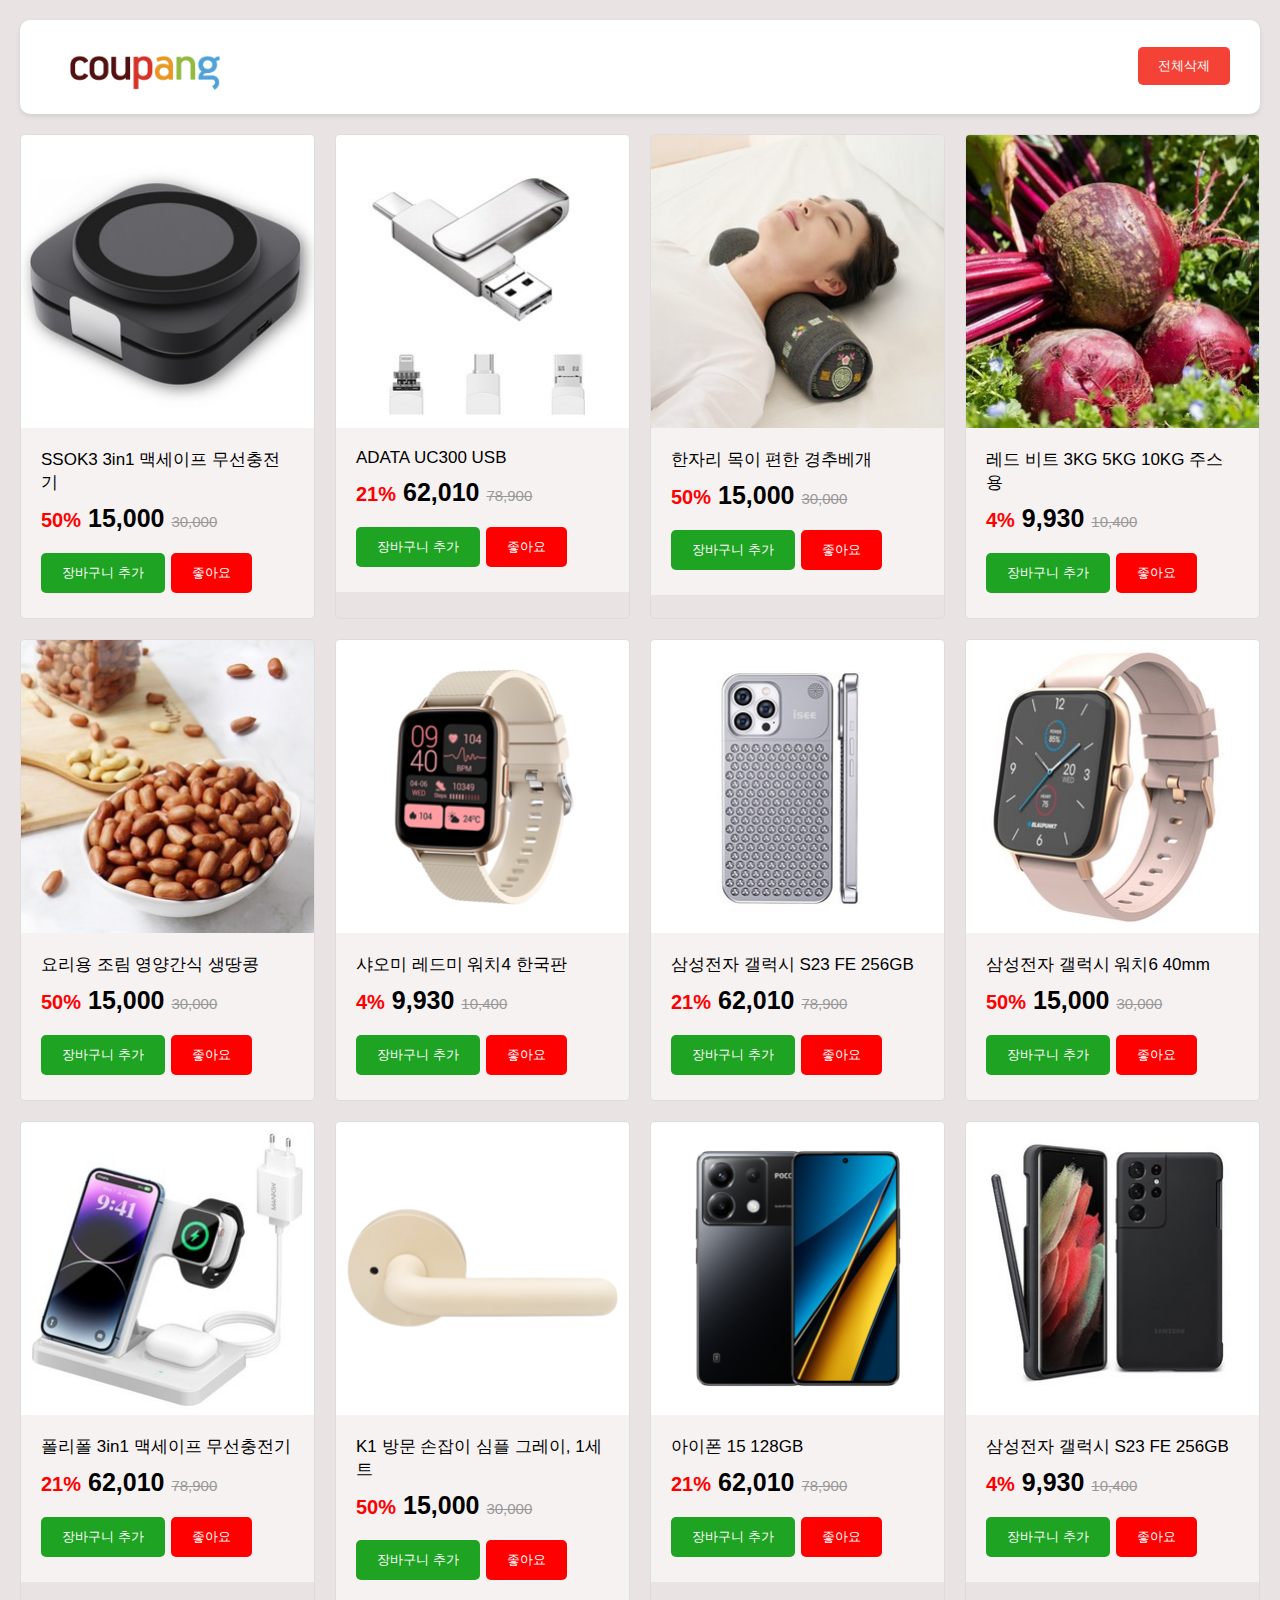
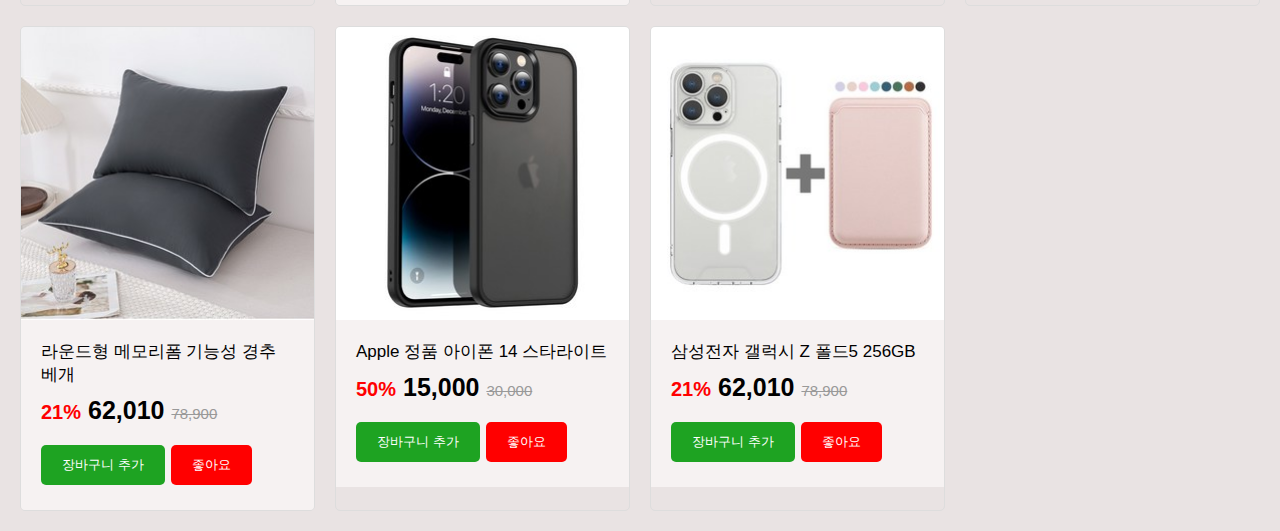
<file: index.html>
<!DOCTYPE html>
<html lang="en">

<head>
    <meta charset="UTF-8">
    <meta name="viewport" content="width=device-width, initial-scale=1.0">
    <title> 임현정 - Shopping Cart / like </title>
    <link rel="stylesheet" href="./css/style.css">
    <script src="https://code.jquery.com/jquery-1.12.4.min.js"></script>
    <script src="./js/shop.js"></script>
</head>

<body>
    <!-- #wrap>#cart+.product-container -->
    <div id="wrap">
        <!-- 카트추가 -->


        <div id="nav">
            <div class="logo">
                <a href="#"><img src="./images/logo_coupang_w350.png" alt="쿠팡로고"></a>
            </div>
            <div id="cart">
                <!-- <h2>장바구니</h2> -->
                <!-- button#clear-cart -->
                <button id="clear-cart" onclick="clearCart()">전체삭제</button>
                <!-- ul#clear-items -->
                <ul id="clear-items">
                    <!-- 삭제처리된 li들이 들어옴 -->
                </ul>
            </div>
        </div>


        <!-- 제품 -->

        <div class="product-container">
            <!-- .product>h2+p.price>span.red+span>del -->


            <div class="product">
                <!-- 제품이미지 -->
                <img src="./images/01.jpg" alt="SSOK3 3in1 맥세이프 무선충전기">
                <!-- 내용 -->
                <div class="product-details">
                    <h2>SSOK3 3in1 맥세이프 무선충전기</h2>
                    <p class="price">
                        <span class="red">50%</span> 
                        15,000
                        <span><del>30,000</del></span> 
                    </p>
                    <!-- 장바구니,좋아요 버튼 -->
                    <button onClick="addToCart(this)"> 장바구니 추가 </button>
                    <button class="like-button" onclick="toggleLike(this)"> 좋아요 </button>
                </div>
            </div>

            <div class="product">
                <img src="./images/02.jpg" alt="ADATA UC300 USB">
                <div class="product-details">
                    <h2>ADATA UC300 USB</h2>
                    <p class="price">
                        <span class="red">21%</span>
                        62,010
                        <span><del>78,900</del></span>
                    </p>
                    <!-- 장바구니,좋아요 버튼 -->
                    <button onClick="addToCart(this)"> 장바구니 추가 </button>
                    <button class="like-button" onclick="toggleLike(this)"> 좋아요 </button>
                </div>
            </div>

            <div class="product">
                <img src="./images/03.jpg" alt="한자리 목이 편한 잠잘오는 경추베개">


                <div class="product-details">
                    <h2>한자리 목이 편한 경추베개</h2>
                    <p class="price">
                        <span class="red">50%</span>
                        15,000
                        <span><del>30,000</del></span>
                    </p>
                    <!-- 장바구니,좋아요 버튼 -->
                    <button onClick="addToCart(this)"> 장바구니 추가 </button>
                    <button class="like-button" onclick="toggleLike(this)"> 좋아요 </button>
                </div>
            </div>

            <div class="product">
                <img src="./images/04.jpg" alt="레드 비트 2KG 3KG 5KG 10KG 알비트 햇 주스용">

                <div class="product-details">
                    <h2>레드 비트 3KG 5KG 10KG 주스용</h2>
                    <p class="price">
                        <span class="red">4%</span>
                        9,930
                        <span><del>10,400</del></span>
                    </p>
                    <!-- 장바구니,좋아요 버튼 -->
                    <button onClick="addToCart(this)"> 장바구니 추가 </button>
                    <button class="like-button" onclick="toggleLike(this)"> 좋아요 </button>
                </div>
            </div>

            <div class="product">
                <img src="./images/05.jpg" alt="요리용 조림 밑반찬 영양간식 생땅콩">


                <div class="product-details">
                    <h2>요리용 조림 영양간식 생땅콩</h2>
                    <p class="price">
                        <span class="red">50%</span>
                        15,000
                        <span><del>30,000</del></span>
                    </p>
                    <!-- 장바구니,좋아요 버튼 -->
                    <button onClick="addToCart(this)"> 장바구니 추가 </button>
                    <button class="like-button" onclick="toggleLike(this)"> 좋아요 </button>
                </div>

            </div>

            <div class="product">
                <img src="./images/06.png" alt="샤오미 레드미 워치4 정식 한국판">

                <div class="product-details">
                    <h2>샤오미 레드미 워치4 한국판</h2>
                    <p class="price">
                        <span class="red">4%</span>
                        9,930
                        <span><del>10,400</del></span>
                    </p>
                    <!-- 장바구니,좋아요 버튼 -->
                    <button onClick="addToCart(this)"> 장바구니 추가 </button>
                    <button class="like-button" onclick="toggleLike(this)"> 좋아요 </button>
                </div>
            </div>

            <div class="product">
                <img src="./images/07.jpg" alt="삼성전자 갤럭시 S23 FE 256GB ">
                <div class="product-details">
                    <h2>삼성전자 갤럭시 S23 FE 256GB</h2>
                    <p class="price">
                        <span class="red">21%</span>
                        62,010
                        <span><del>78,900</del></span>
                    </p>
                    <!-- 장바구니,좋아요 버튼 -->
                    <button onClick="addToCart(this)"> 장바구니 추가 </button>
                    <button class="like-button" onclick="toggleLike(this)"> 좋아요 </button>
                </div>

            </div>

            <div class="product">
                <img src="./images/08.jpg" alt="삼성전자 갤럭시 워치6 40mm">

                <div class="product-details">
                    <h2>삼성전자 갤럭시 워치6 40mm</h2>
                    <p class="price">
                        <span class="red">50%</span>
                        15,000
                        <span><del>30,000</del></span>
                    </p>
                    <!-- 장바구니,좋아요 버튼 -->
                    <button onClick="addToCart(this)"> 장바구니 추가 </button>
                    <button class="like-button" onclick="toggleLike(this)"> 좋아요 </button>
                </div>

            </div>

            <div class="product">
                <img src="./images/09.jpg" alt="폴리폴 맥세이프 충전기 3in1 무선충전기">

                <div class="product-details">
                    <h2>폴리폴 3in1 맥세이프 무선충전기</h2>
                    <p class="price">
                        <span class="red">21%</span>
                        62,010
                        <span><del>78,900</del></span>
                    </p>
                    <!-- 장바구니,좋아요 버튼 -->
                    <button onClick="addToCart(this)"> 장바구니 추가 </button>
                    <button class="like-button" onclick="toggleLike(this)"> 좋아요 </button>
                </div>

            </div>

            <div class="product">
                <img src="./images/10.png" alt="K1 방문 손잡이 심플 그레이, 1세트">

                <div class="product-details">
                    <h2>K1 방문 손잡이 심플 그레이, 1세트</h2>
                    <p class="price">
                        <span class="red">50%</span>
                        15,000
                        <span><del>30,000</del></span>
                    </p>
                    <!-- 장바구니,좋아요 버튼 -->
                    <button onClick="addToCart(this)"> 장바구니 추가 </button>
                    <button class="like-button" onclick="toggleLike(this)"> 좋아요 </button>
                </div>
            </div>
            <div class="product">
                <img src="./images/11.png" alt="아이폰 15 128GB">

                <div class="product-details">
                    <h2>아이폰 15 128GB</h2>
                    <p class="price">
                        <span class="red">21%</span>
                        62,010
                        <span><del>78,900</del></span>
                    </p>
                    <!-- 장바구니,좋아요 버튼 -->
                    <button onClick="addToCart(this)"> 장바구니 추가 </button>
                    <button class="like-button" onclick="toggleLike(this)"> 좋아요 </button>
                </div>

            </div>


            <div class="product">
                <img src="./images/12.jpg" alt="삼성전자 갤럭시 S23 FE 256GB ">

                <div class="product-details">
                    <h2>삼성전자 갤럭시 S23 FE 256GB </h2>
                    <p class="price">
                        <span class="red">4%</span>
                        9,930
                        <span><del>10,400</del></span>
                    </p>
                    <!-- 장바구니,좋아요 버튼 -->
                    <button onClick="addToCart(this)"> 장바구니 추가 </button>
                    <button class="like-button" onclick="toggleLike(this)"> 좋아요 </button>
                </div>

            </div>

            <div class="product">
                <img src="./images/13.jpg" alt="라운드형 메모리폼 기능성 경추 베개">

                <div class="product-details">
                    <h2>라운드형 메모리폼 기능성 경추 베개</h2>
                    <p class="price">
                        <span class="red">21%</span>
                        62,010
                        <span><del>78,900</del></span>
                    </p>
                    <!-- 장바구니,좋아요 버튼 -->
                    <button onClick="addToCart(this)"> 장바구니 추가 </button>
                    <button class="like-button" onclick="toggleLike(this)"> 좋아요 </button>
                </div>

            </div>

            <div class="product">
                <img src="./images/14.jpg" alt="Apple 정품 아이폰 14 자급제 스타라이트">

                <div class="product-details">
                    <h2>Apple 정품 아이폰 14 스타라이트</h2>
                    <p class="price">
                        <span class="red">50%</span>
                        15,000
                        <span><del>30,000</del></span>
                    </p>
                    <!-- 장바구니,좋아요 버튼 -->
                    <button onClick="addToCart(this)"> 장바구니 추가 </button>
                    <button class="like-button" onclick="toggleLike(this)"> 좋아요 </button>
                </div>
            </div>


            <div class="product">
                <img src="./images/15.jpg" alt="삼성전자 갤럭시 Z 폴드5 256GB">

                <div class="product-details">
                    <h2>삼성전자 갤럭시 Z 폴드5 256GB</h2>
                    <p class="price">
                        <span class="red">21%</span>
                        62,010
                        <span><del>78,900</del></span>
                    </p>
                    <!-- 장바구니,좋아요 버튼 -->
                    <button onClick="addToCart(this)"> 장바구니 추가 </button>
                    <button class="like-button" onclick="toggleLike(this)"> 좋아요 </button>
                </div>

            </div>
        </div>
    </div>
</body>

</html>
</file>
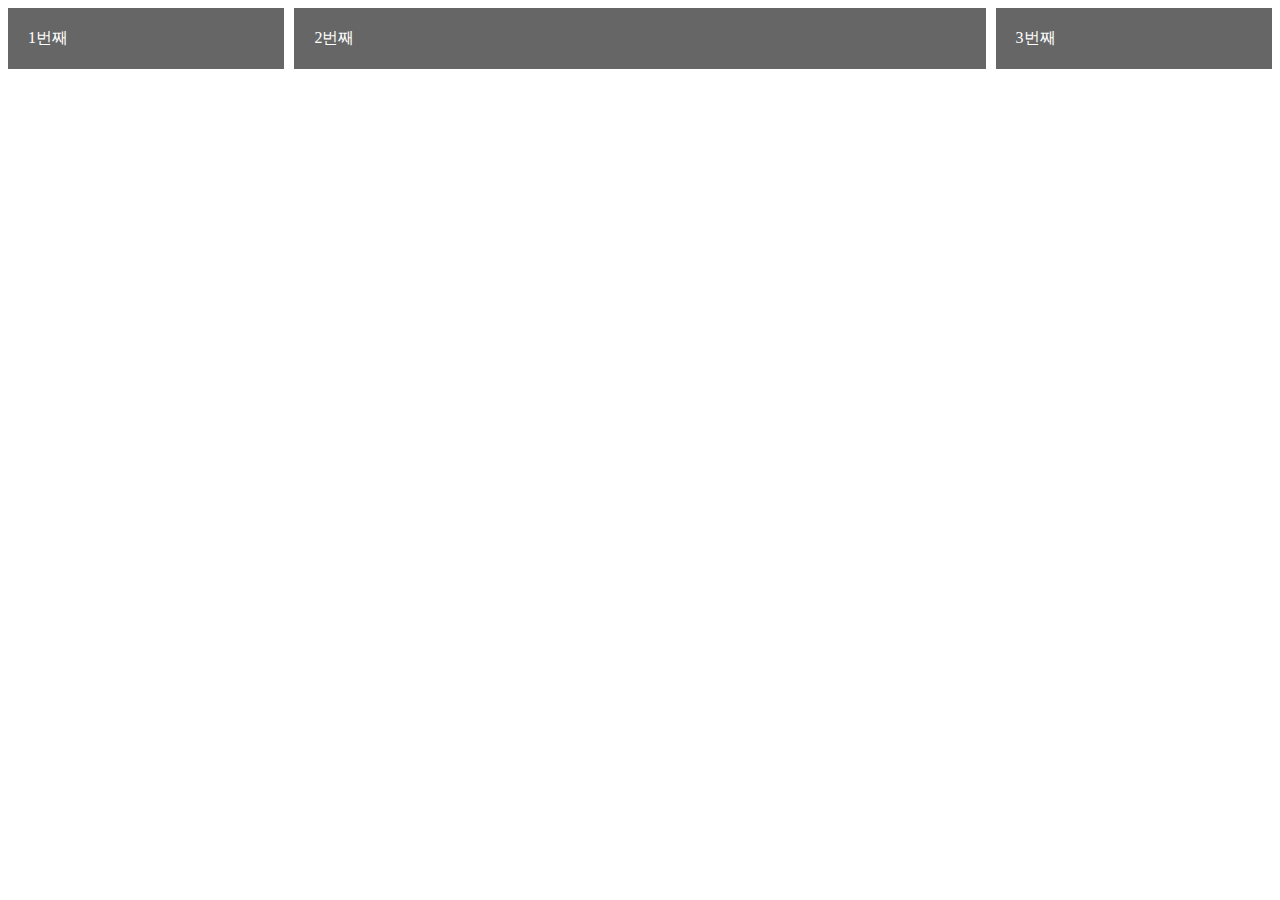
<file: fr.html>
<!DOCTYPE html>
<html lang="en">
<head>
    <meta charset="UTF-8">
    <meta name="viewport" content="width=device-width, initial-scale=1.0">
    <title>display:grid-fr(비율)=display:flex의flex-basis와 동일</title>
<style>
    .grid {
        display: grid;
       grid-template-columns: 2fr 5fr 2fr;  
        /* grid-template-columns: 30% 40% 30%;  비율*/
       /*  grid-template-columns: 20vw 40vw 30vw; */
        gap:10px; 
    }
    .grid .item {
        background-color: #666;
        color: #fff;
        padding: 20px;        

    }
</style>
</head>
<body>
    <!-- .grid>.item*3{$번째} -->
    <div class="grid">
        <div class="item">1번째</div>
        <div class="item">2번째</div>
        <div class="item">3번째</div>
    </div>
</body>
</html>
</file>
<file: css/style.css>
@charset "UTF-8";

/* reset */
* {
    margin: 0;
    padding: 0;
}

ul,
li {
    margin: 0;
    padding: 0;
}

body {
    padding: 20px;
    font-family: Arial;
    background-color: #e9e3e3;
}



/* cart */
#nav {
    display: flex;
    background-color: #fff;
    padding: 20px;
    border-radius: 10px;
    box-shadow: 0 2px 5px rgba(0, 0, 0, 0.1);
    margin-bottom: 20px;
    justify-content: space-between;
}



#nav .logo img {
    width: 150px;
    margin-top: 15px;
    margin-left: 30px;
}
#cart {
    width: 70vw; /* 확대축소시 보여지는 여백의 70% */ 
    display: flex;
    justify-content: center;
    align-items: center;    
    padding-right: 150px;
    padding-left: 50px;
}

#cart button#clear-cart {
    background-color: #f44336;
    color: #fff;
    border: none;
    padding: 10px 20px;
    border-radius: 5px;
    cursor: pointer;
    margin: 20px 0 20px 0;
    position: absolute;
    right: 50px;
    top: 27px;
}



#cart button#clear-cart:hover {
    background-color: rgb(91, 25, 25);
}

#cart ul#clear-items {
    list-style: none;
    padding: 0;
}

/* 제품 */
.product-container {
    display: grid;
    gap: 20px;
    grid-template-columns: repeat(auto-fill, minmax(290px, 1fr));
    /* 최소, 최대 */
    /* grid-template-columns 열의 크기 정의 */
    /* auto-fill - 컨테이너에 맞춰 자동으로 열 채움 */
    /* minmax - 최소와 최대 사이즈 정의 함수 */
    /* fr - fraction - 사용 가능한 공간을 '동등한 비율'로 나눔을 의미 */
    /* 1fr - 첫번째 열 / 2fr - 두번째 열  */
}

.product-container .product {
    overflow: hidden;
    border-radius: 5px;
    border: 1px solid #ddd;
}

/* 제품이미지 */
.product-container .product img {
    width: 100%;
    max-width: 100%;
    height: auto;
    display: block;
}

/* 제품내용 */
.product-container .product .product-details {
    padding: 20px;
    background-color: #f6f2f2;
}

.product-details h2 {
    margin-top: 0;
    margin-bottom: 10px;
    font-size: 17px;
    font-weight: normal;
}

.product-details p.price {
    font-size: 25px;
    font-weight: bold;
    color: #000;
    margin-bottom: 20px;
}

.product-details p.price span.red {
    color: red;
    font-weight: bold;
    font-size: 20px;
}

.product-details p.price span {
    font-weight: normal;
    font-size: 15px;
    color: #999;
}

.product-details button {
    background-color: rgb(30, 163, 34);
    color: #fff;
    padding: 10px 20px;
    border: 1px solid transparent;
    outline: none;
    cursor: pointer;
    border-radius: 5px;
    margin-bottom: 5px;
    margin-right: 2px;
}

.product-details button:hover {
    background-color: rgb(22, 80, 22);
}

.product-details button.like-button {
    background-color: #ff0000;
    color: #fff;
    text-align: center;
}

.product-details button.like-button:hover {
    background-color: rgb(86, 26, 26);
}

.product-details button.unlike-button {
    background-color: #999;
    color: #fff;

}


@media (max-width: 760px) {
    .product-container {
        grid-template-columns: repeat(auto-fill, minmax(100%, 1fr));
        /* 최소, 최대 */

    }
}
</file>
